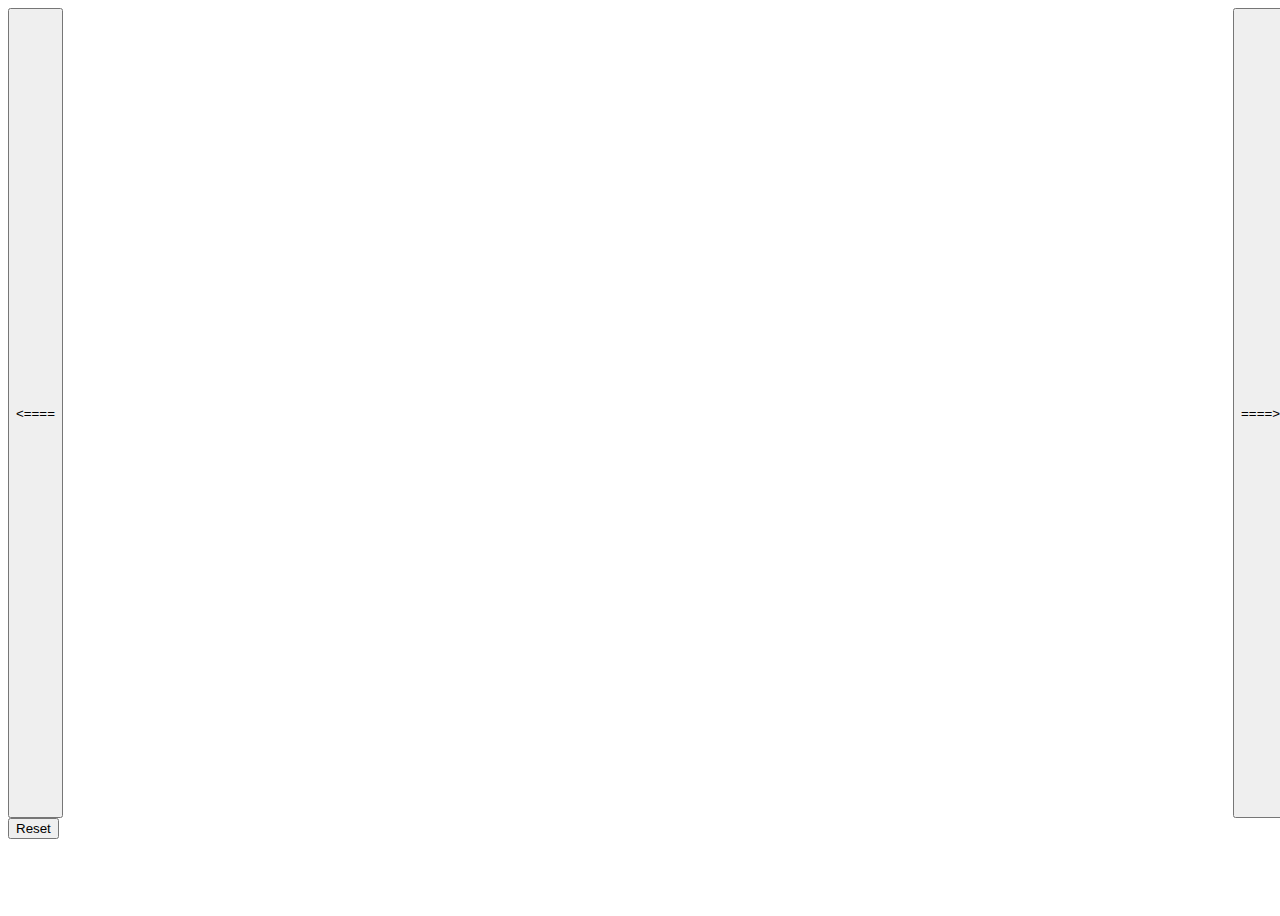
<file: rayaru/index.html>
<html>
  <head>
    <meta name="viewport" content="width=device-width, initial-scale=1.0">
    <script src="https://ajax.googleapis.com/ajax/libs/jquery/3.5.1/jquery.min.js"></script>
    <style type="text/css">
      #main {width: 100vw; height:90vh;}
      #prevBtn { float: left; height: 100%;}
      #nextBtn { float: right; height: 100%;}
      #shlokaDivs { clear: none; height: 100%; width:100%;}
      #shlokaDivs pre { display: none; }      
      #aux { width: 100vw; height: 10vh;}
      #countDiv { font-size: 2rem; text-align: center; width:100%;}
    </style>
    <script>
      
      const next = function() {
      //  window.localStorage.setItem(
      }s
    </script>
  </head>
  <body>
    <div id="main">
      <button id="prevBtn" onclick="prev">&lt;====</button>
      <button id="nextBtn" onclick="next">====&gt;</button>
      <div id="shlokaDivs">
  <pre id="s1">
श्रीपूर्णबोधगुरुतीर्थपयोब्धिपारा कामारिमाक्षविषमाक्षशिरस्स्पृशन्ती 
पूर्वोत्तरामिततरङ्गचरत्सुहंसा देवालिसेवितपराङ्घ्रिपयोजलना 
जीवेशभेदगुणपूर्तिजगत्सुसत्त्वनीचोच्चभावमुखनक्रगणैः समेता
दुर्वाद्यजापतिगलैर्गुरुराघवेन्द्रावाग्देवतासरिदमुं विमलीकरोतु 
  </pre>
  <pre id="s2">   
श्रीराघवेन्द्रः सकलप्रदाता स्वपादकञ्जद्वयभक्तिमद्भ्यः 
अघाद्रिसम्भेदनदृष्टिवज्रः क्षमासुरेन्द्रोऽवतु मां सदाऽयं 
  </pre>
  <pre id="s3">
श्रीराघवेन्द्रो हरिपादकञ्जनिषेवणालब्धसमस्तसम्पत् 
देवस्वभावो दिविजद्रुमोऽयमिष्टप्रदो मे सततं स भूयात् 
  </pre>
  <pre id="s4">
भव्यस्वरुपो भवदुःखतूलसङ्घाग्निचर्यःसुखधैर्यशाली 
समस्तदुष्टग्रहनिग्रहेशो दुरत्ययोऽपप्लवसिन्धुसेतुः 
  </pre>
  <pre id="s5">
निरस्तदोषो निरवद्यवेषः प्रत्यर्थिमूकत्वनिदानभाषः 
विद्वत्परिज्ञेयमहाविशेषो वाग्वैखरीनिर्जितभव्यशेषः 
  </pre>  
      </div>
    </div>
    <div id="aux">
      <button id="resetBtn" onclick="reset">Reset</button>
      <div id="countDiv"></div>
    </div>
  </body>
</html>
</file>
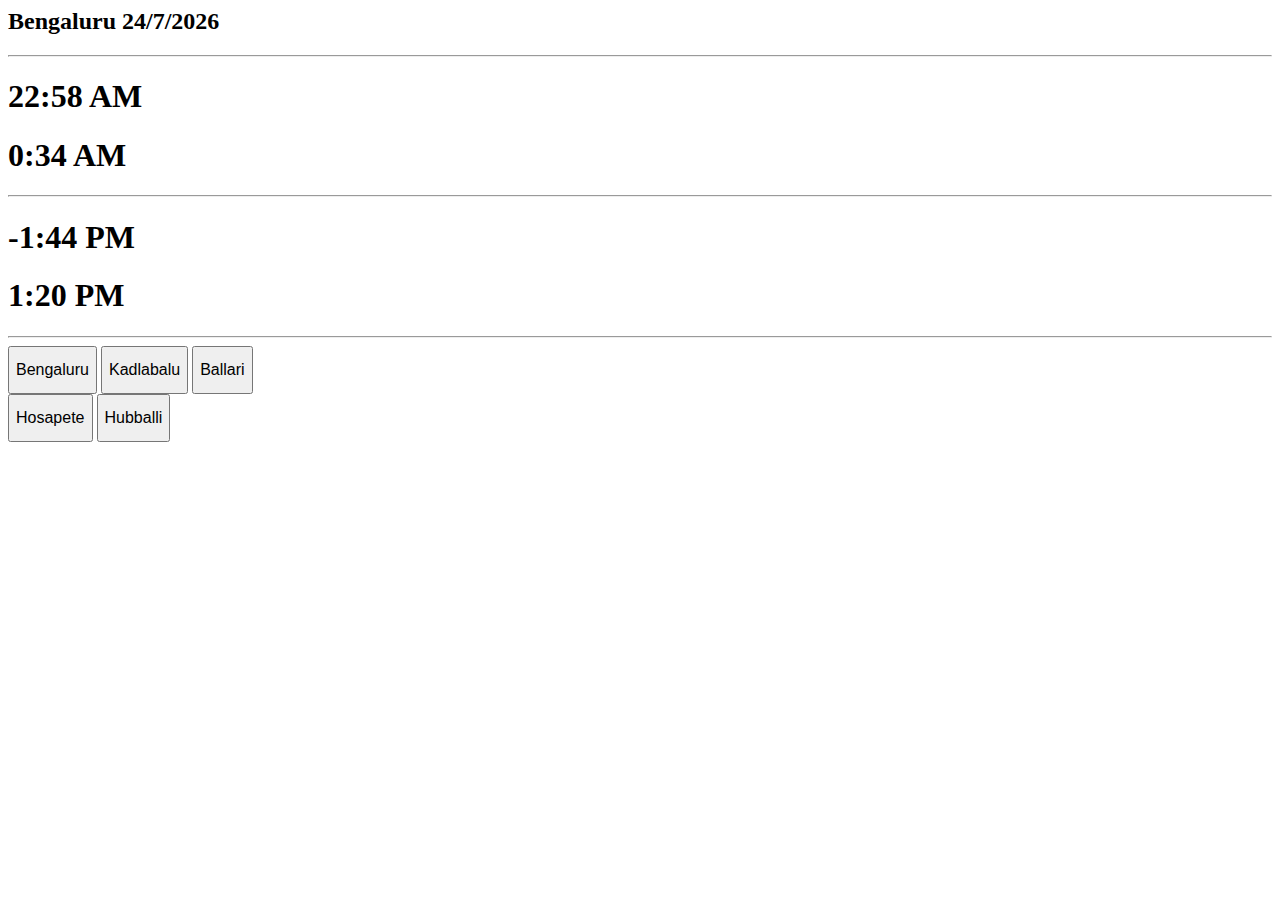
<file: sandhyavandana/index.html>
<html>
    <head>
        <meta name="viewport" content="width=device-width, initial-scale=1" />
        <script src="suncalc.js"></script>
        <style type="text/css">
            button {
                height: 3em;
                font-size: medium;
            }
            div.ll {
                display: none;
            }
            
        </style>
    </head>

    <body>
        <h2 id="dt"></h2>
        
        <hr />

        <h1 id="sunrise96"></h1>
        <h1 id="sunrise"></h1>
        
        <hr />
        
        <h1 id="sunset96"></h1>
        <h1 id="sunset"></h1>
        <hr />
        <div class="ll">
        Lat: <input type="text" id="lat0" value="12.971599" style="width: 5em;"/>
        Lon: <input type="text" id="lon0" value="77.594566" style="width: 5em;"/>
        </div>
        <button id="btn0" onclick="update(0)">Bengaluru</button>
        <div class="ll">
        Lat: <input type="text" id="lat1" value="15.0512778" style="width: 5em;"/>
        Lon: <input type="text" id="lon1" value="76.2098333" style="width: 5em;"/>
        </div>
        <button id="btn1" onclick="update(1)">Kadlabalu</button>
        <div class="ll">
        Lat: <input type="text" id="lat2" value="15.139393"  style="width: 5em;"/>
        Lon: <input type="text" id="lon2" value="76.921440" style="width: 5em;"/>
        </div>
        <button id="btn2" onclick="update(2)">Ballari</button>
        <br/>
        <div class="ll">
        Lat: <input type="text" id="lat3" value="15.2689" style="width: 5em;"/>
        Lon: <input type="text" id="lon3" value="76.3909" style="width: 5em;"/>
        </div>
        <button id="btn3" onclick="update(3)">Hosapete</button>
        <div class="ll">
        Lat: <input type="text" id="lat4" value="15.371598" style="width: 5em;"/>
        Lon: <input type="text" id="lon4" value="75.101166" style="width: 5em;"/>
        </div>
        <button id="btn4" onclick="update(4)">Hubballi</button>
        
    </body>
    <script>
        update = function (idx) {
            times = SunCalc.getTimes(new Date(), document.getElementById("lat" + idx).value, document.getElementById("lon" + idx).value)
            sr = times.sunrise
            ss = times.sunset
            sr96 = new Date(sr - 96*60*1000)
            ss96 = new Date(ss - 96*60*1000)
            sr_str = sr.getHours() + ":" + sr.getMinutes() + " AM"
            sr96_str = sr96.getHours() + ":" + sr96.getMinutes() + " AM"
            ss_str = (ss.getHours() - 12) + ":" + ss.getMinutes() + " PM"
            ss96_str = (ss96.getHours() - 12) + ":" + ss96.getMinutes() + " PM"
            document.getElementById('sunrise').innerText = sr_str
            document.getElementById('sunrise96').innerText = sr96_str
            document.getElementById('sunset').innerText = ss_str
            document.getElementById('sunset96').innerText = ss96_str
            dt = new Date()
            hours = dt.getHours()
            ampm = "AM"
            if (dt.getHours() > 12) {
                hours = hours - 12
                ampm = "PM"
            }
            document.getElementById('dt').innerText = document.getElementById("btn"+idx).innerText + " " + dt.getDate() + "/" + (sr.getMonth() + 1) + "/" + sr.getFullYear() //+ "   " + hours + ":" + dt.getMinutes() + " " + ampm
            
        }
        update(0)

    </script>
</html>
</file>
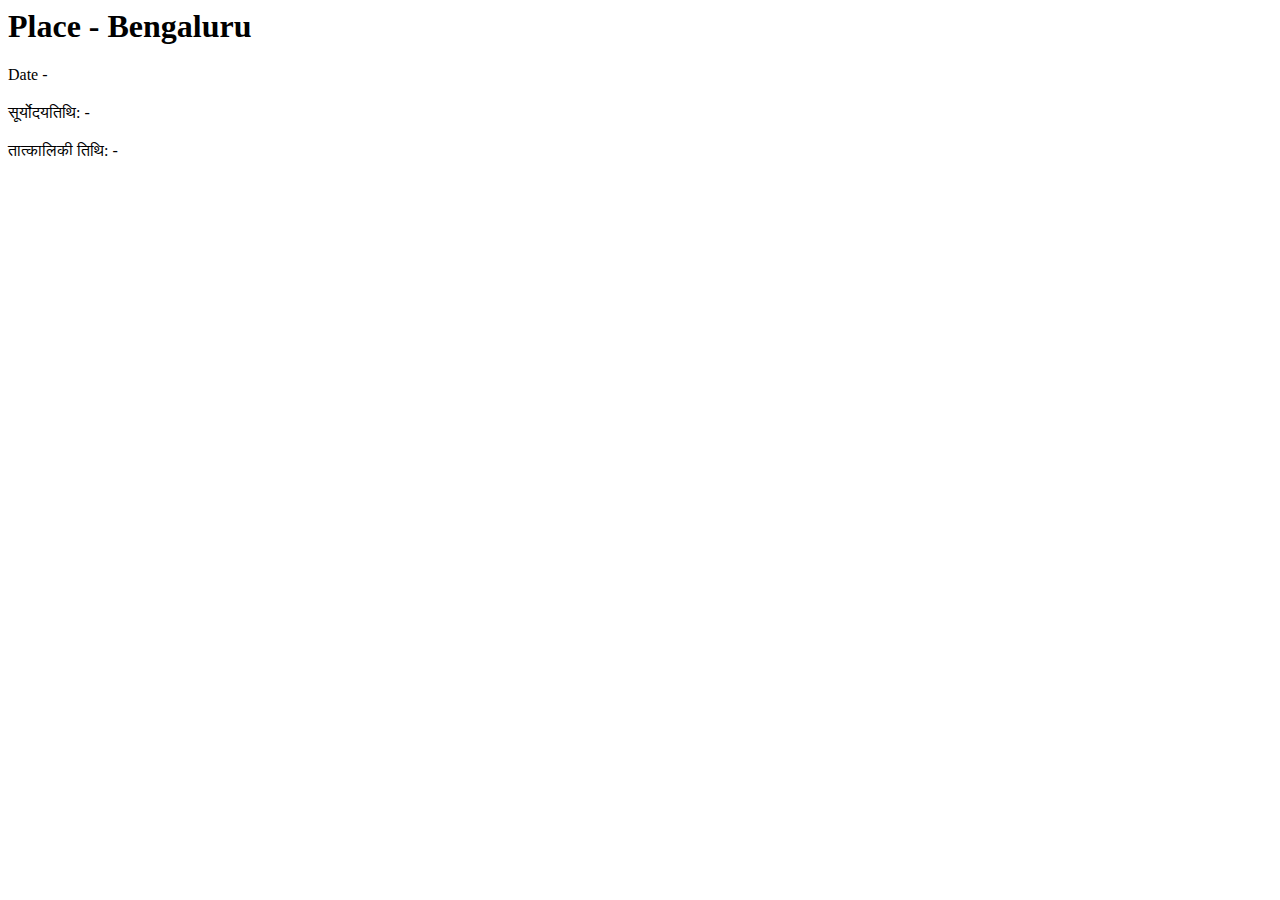
<file: tithi/index.html>
<html>
 <head>
    <meta charset="UTF-8" />
    <title>तिथयः</title>
    <script src="suncalc.js"></script>
</head>
<body>
<h1>Place - Bengaluru</h1>
Date - <h2 id="date"></h2>
सूर्योदयतिथि: - <h2 id="sunTithi"></h2>
तात्कालिकी तिथि: - <h2 id="moonTithi"></h2>

<script>
        var tithiNames = ['प्रतिपदा', 'द्वितीया', 'तृतीया', 'चतुर्थी', 'पञ्चमी', 'षष्ठी', 'सप्तमी', 'अष्टमी', 'नवमी', 'दशमी', 'एकादशी', 'द्वादशी', 'त्रयोदशी', 'चतुर्दशी', 'पूर्णिमा', 'अमावस्या'];
        var pakshaNames = ['शुक्ल', 'कृष्ण'];
        function getTithi(date, lat, long) {
            tithiResult = getRawTithi(date);
            var sunTimes = SunCalc.getTimes(date, lat, long);
            var sunrise = getSunriseTime(date, lat, long);
            if(date.getTime() < sunrise.getTime()) {
                var yesterday = new Date(date.getTime() - 24 * 60 * 60 * 1000);
                sunTimes = getSunriseTime(yesterday, lat, long);
            }
            var sunTithi = getRawTithi(sunrise);
            var result={};
            result.sunTithi = sunTithi;
            result.moonTithi = tithiResult;
            return result;
        };
        function getRawTithi(date) {
            i=SunCalc.getMoonIllumination(date); 
            tithiNum = Math.floor(i.fraction * (i.phase < 0.5 ? 1 : -1) * 15);
            var result = {};
            if(tithiNum < 0) {
                result.paksha = pakshaNames[1];
                if(tithiNum == -15) {
                    tithiNum = 16;
                }
            } else {
                result.paksha = pakshaNames[0];
            }
            tithiNum = Math.abs(tithiNum);
            result.tithi = tithiNames[tithiNum - 1];
            return result;
        };
        function getSunriseTime(date, lat, long) {
            var sunTimes = SunCalc.getTimes(date, lat, long);
            var sunrise = new Date(sunTimes.sunrise.getTime() + ((sunTimes.sunriseEnd.getTime() - 
            sunTimes.sunrise.getTime())/2));
            return sunrise;
        }
        setInterval(function() {
            var d = new Date();
            var t = getTithi(d, 12.9716, 77.5946);
            document.getElementById("date").innerText = d;
            document.getElementById("sunTithi").innerText = t.sunTithi.paksha + " " + t.sunTithi.tithi;
            document.getElementById("moonTithi").innerText = t.moonTithi.paksha + " " + t.moonTithi.tithi;
        }, 1000);
    </script>
</body>
</html>
</file>
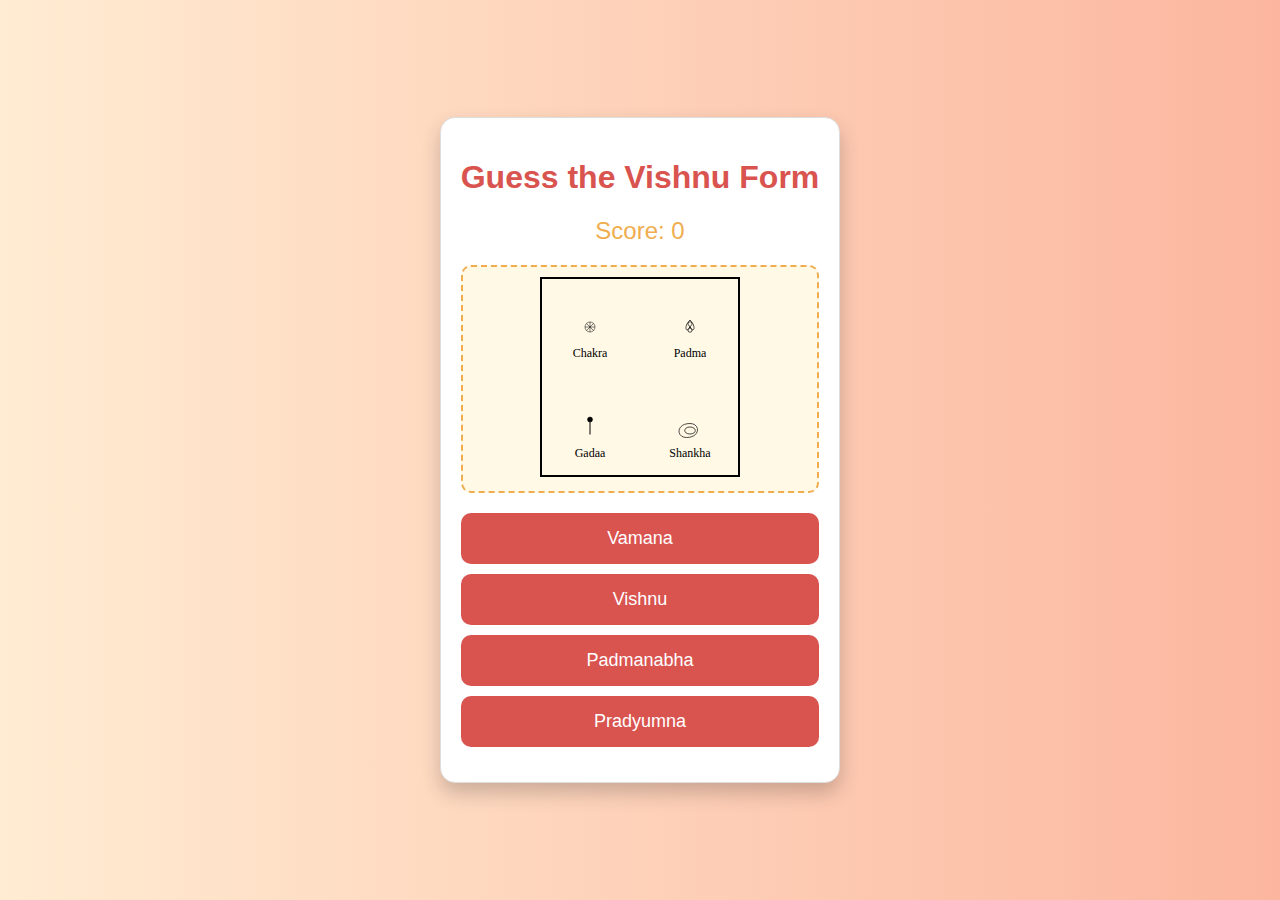
<file: vishnu-forms/index.html>
<!DOCTYPE html>
<html lang="en">
<head>
    <meta charset="UTF-8">
    <meta name="viewport" content="width=device-width, initial-scale=1.0">
    <title>Guess the Vishnu Form</title>
    <link rel="stylesheet" href="style.css">
</head>
<body>
    <div id="game-container">
        <h1>Guess the Vishnu Form</h1>
        <div id="score-container">
            Score: <span id="score">0</span>
        </div>
        <div id="image-container"></div>
        <div id="choices-container"></div>
        <div id="feedback-container"></div>
        <div id="win-message" style="display: none;">
            <h2>Congratulations! You have won the game!</h2>
        </div>
    </div>
    <script src="script.js"></script>
</body>
</html>
</file>
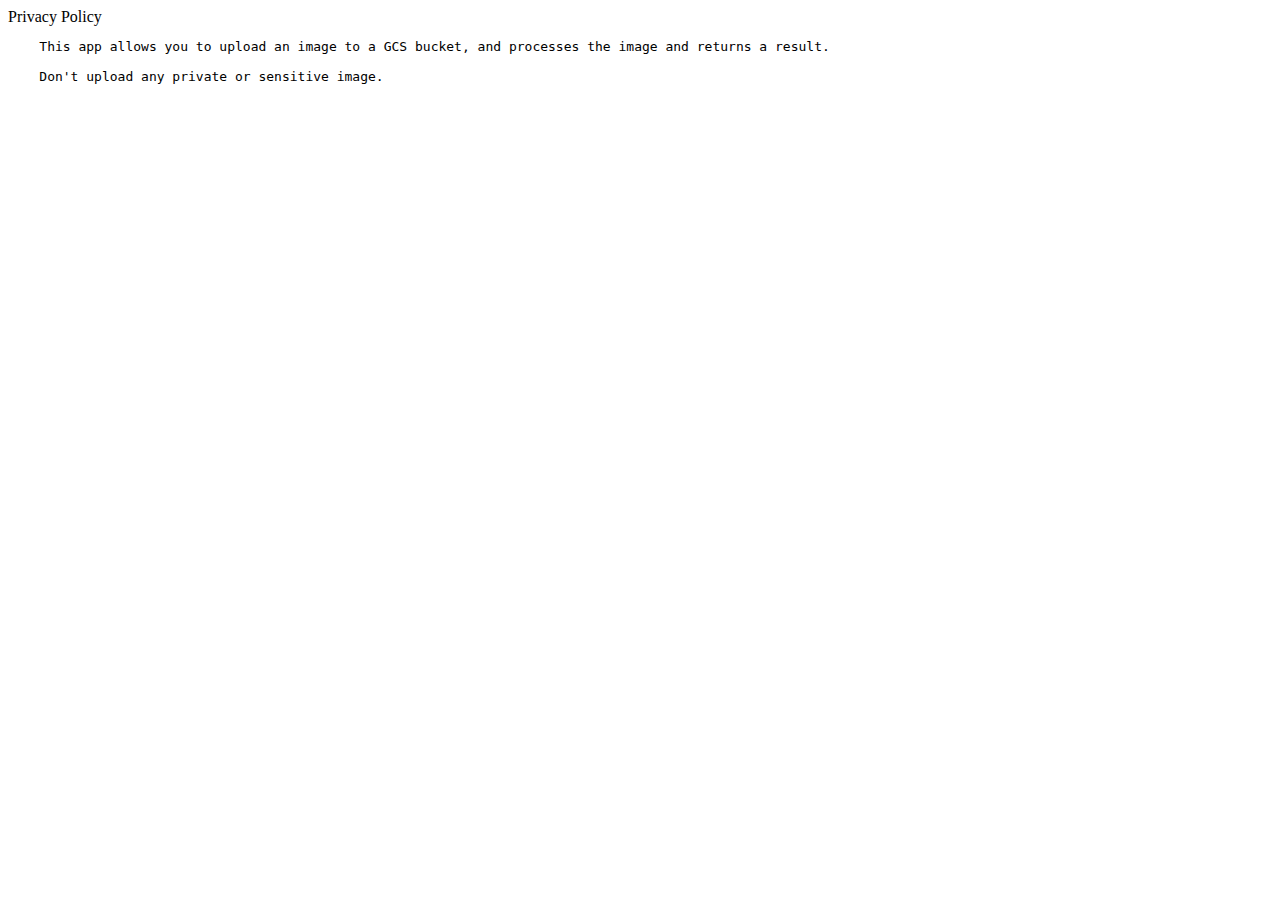
<file: privacy_policy.html>
<html>
  <head>Privacy Policy</head>
  <body>
    <pre>
    This app allows you to upload an image to a GCS bucket, and processes the image and returns a result.
    
    Don't upload any private or sensitive image.
    </pre>
  </body>
</html>
</file>
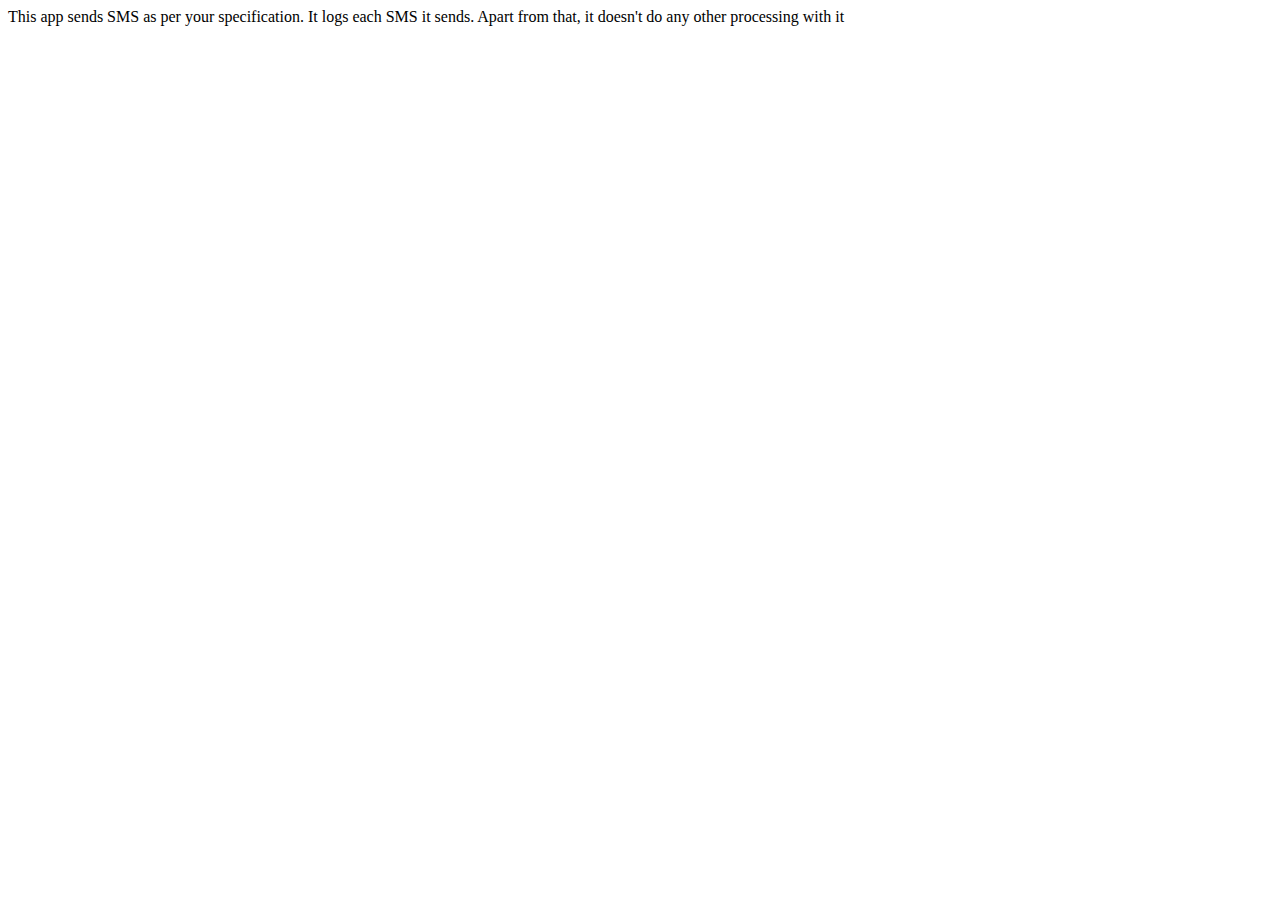
<file: privacy_policy_2.html>
<html>
  <head><title>Privacy Policy</title></head>
  <body>This app sends SMS as per your specification. It logs each SMS it sends. Apart from that, it doesn't do any other processing with it</body>
</html>
</file>
<file: vishnu-forms/style.css>
body {
    font-family: sans-serif;
    display: flex;
    justify-content: center;
    align-items: center;
    min-height: 100vh;
    background: linear-gradient(to right, #ffecd2 0%, #fcb69f 100%);
    margin: 0;
}

#game-container {
    text-align: center;
    background-color: #ffffff;
    padding: 20px;
    border-radius: 15px;
    box-shadow: 0 10px 20px rgba(0, 0, 0, 0.2);
    border: 1px solid #ddd;
}

h1 {
    color: #d9534f;
}

#score-container {
    font-size: 24px;
    color: #f0ad4e;
    margin-bottom: 20px;
}

#image-container {
    margin: 20px 0;
    padding: 10px;
    border: 2px dashed #f0ad4e;
    border-radius: 10px;
    background-color: #fff9e6;
}

#choices-container button {
    display: block;
    width: 100%;
    padding: 15px;
    margin: 10px 0;
    font-size: 18px;
    cursor: pointer;
    border: none;
    border-radius: 10px;
    background-color: #d9534f;
    color: white;
    transition: background-color 0.3s;
}

#choices-container button:hover {
    background-color: #c9302c;
}

#feedback-container {
    margin-top: 15px;
    font-weight: bold;
    font-size: 20px;
}
</file>
